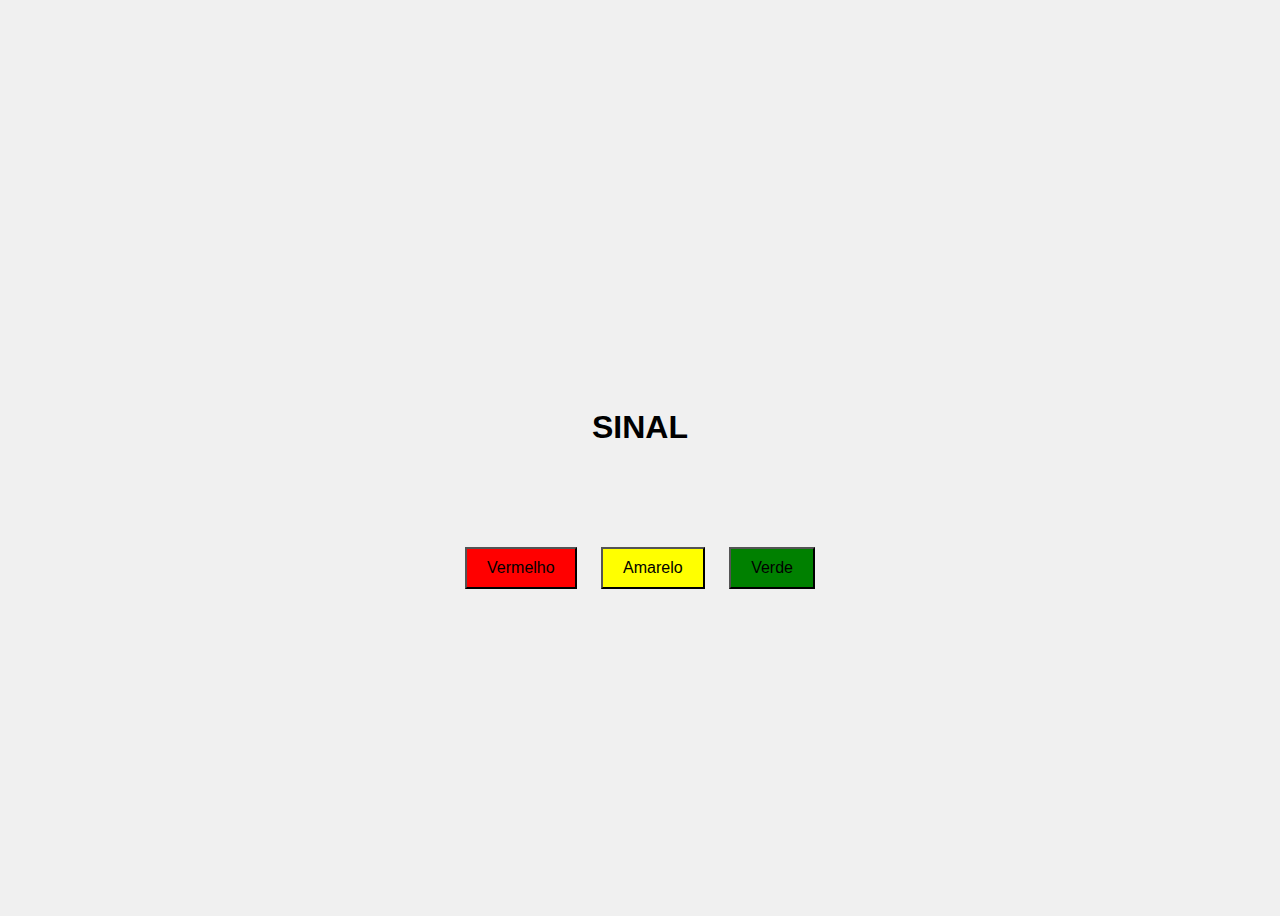
<file: 0-Semaforo/index.html>
<!DOCTYPE html>
<html lang="en">
<head>
    <meta charset="UTF-8">
    <meta name="viewport" content="width=device-width, initial-scale=1.0">
    <title>Semaforo Inteligente</title>
    <link rel="stylesheet" href="styles.css">
    
</head>
<body>
    <main>
        <div style="display: flex; justify-content: center;">
            <div class="semaforobackground">
                <h1 id="sinal"> SINAL </h1>
            </div>
        </div>
        <div id="botoes">
            <button onclick="semaforo('red', 'Pare!')" id="vermelho" class="botao">Vermelho</button>
            <button onclick="semaforo('yellow', 'Atencao')" id="amarelo" class="botao">Amarelo</button>
            <button onclick="semaforo('green', 'Siga!')" id="verde" class="botao">Verde</button>
        </div>
    </main>

    <script>        

        function semaforo(cor, text) {
            const sinal = document.querySelector('#sinal');
            const background = document.querySelector('.semaforobackground');
            background.style.backgroundColor = cor;
            sinal.innerHTML = text;
        }
        
    </script>   
</body>
</html>
</file>
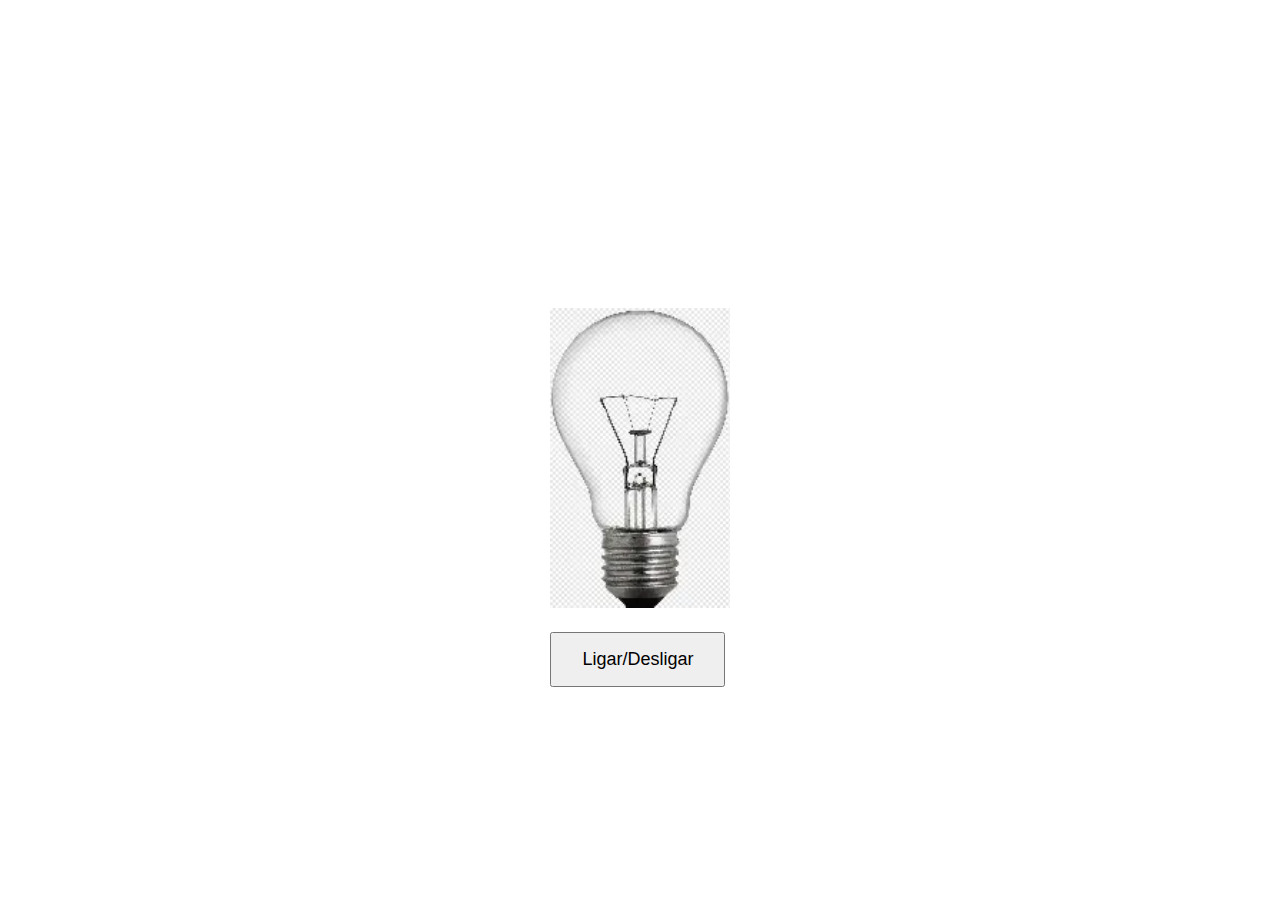
<file: 1-Lampada/index.html>
<!DOCTYPE html>
<html lang="en">
<head>
    <meta charset="UTF-8">
    <meta name="viewport" content="width=device-width, initial-scale=1.0">
    <title>Lampada Inteligente</title>
    <link rel="stylesheet" href="styles.css">
</head>
<body>
    <header>
        <h1>Lâmpada Mágica</h1>
    </header>
    <main>
        <div>
            <img id="lampada" src="./img/desligada.webp" alt="Lâmpada desligada">
        </div>
        <div>
            <button id="toggle-btn">Ligar/Desligar</button>
        </div>
    </main>

    <script>
        const lampada = document.querySelector('#lampada');
        const toggleBtn = document.querySelector('#toggle-btn');

        toggleBtn.addEventListener('click', () => {
            if (lampada.src.includes('desligada.webp')) {
                lampada.src = './img/ligada.png';
                lampada.alt = 'Lâmpada ligada';
            } else {
                lampada.src = './img/desligada.webp';
                lampada.alt = 'Lâmpada desligada';
            }
        });
    </script>

</body>
</html>
</file>
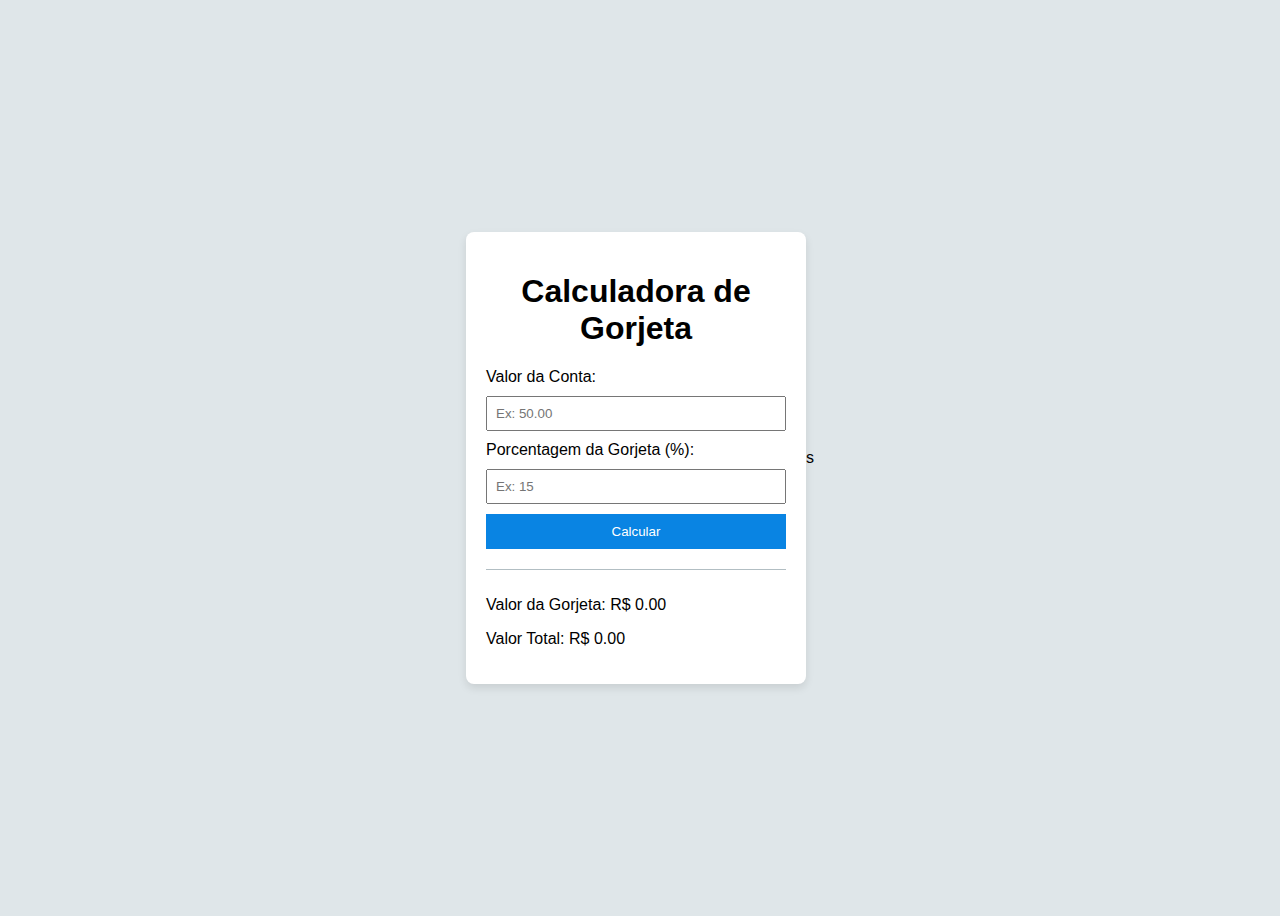
<file: 2-calculadoraTip/index.html>
<!DOCTYPE html>
<html lang="en">
<head>
    <meta charset="UTF-8">
    <meta name="viewport" content="width=device-width, initial-scale=1.0">
    <title>Calculadora de Gorjetas</title>
    <link href="styles.css" rel="stylesheet"></link>
</head>
<body>
    <div id="calculator">
        <h1>Calculadora de Gorjeta</h1>
            <label for="bill">Valor da Conta:</label>
                <input type="number" id="bill" placeholder="Ex: 50.00">
            <label for="tip">Porcentagem da Gorjeta (%):</label>
                <input type="number" id="tip" placeholder="Ex: 15">
            <button onclick="calcular()" id="calculate-btn">Calcular</button>
        <div id="result">
            <p>Valor da Gorjeta: R$ <span id="tip-amount">0.00</span></p>
            <p>Valor Total: R$ <span id="total-amount">0.00</span></p>
        </div>
    </div>
    <script>

    const conta = document.querySelector('#bill');
    const tip = document.querySelector('#tip');

    function calcular() {
      const valorConta = parseFloat(conta.value);
      const porcentagem = parseFloat(tip.value);

      const valorGorjeta = (valorConta * porcentagem) / 100;
      const totalComGorjeta = valorConta + valorGorjeta;

      document.querySelector('#tip-amount').innerText = valorGorjeta.toFixed(2);
      document.querySelector('#total-amount').innerText = totalComGorjeta.toFixed(2);

      console.log("Minha Conta:", valorConta, " | Gorjeta:", valorGorjeta, " | Total:", totalComGorjeta);
    }
  </script>
    </script>
</body>
</html>s
</file>
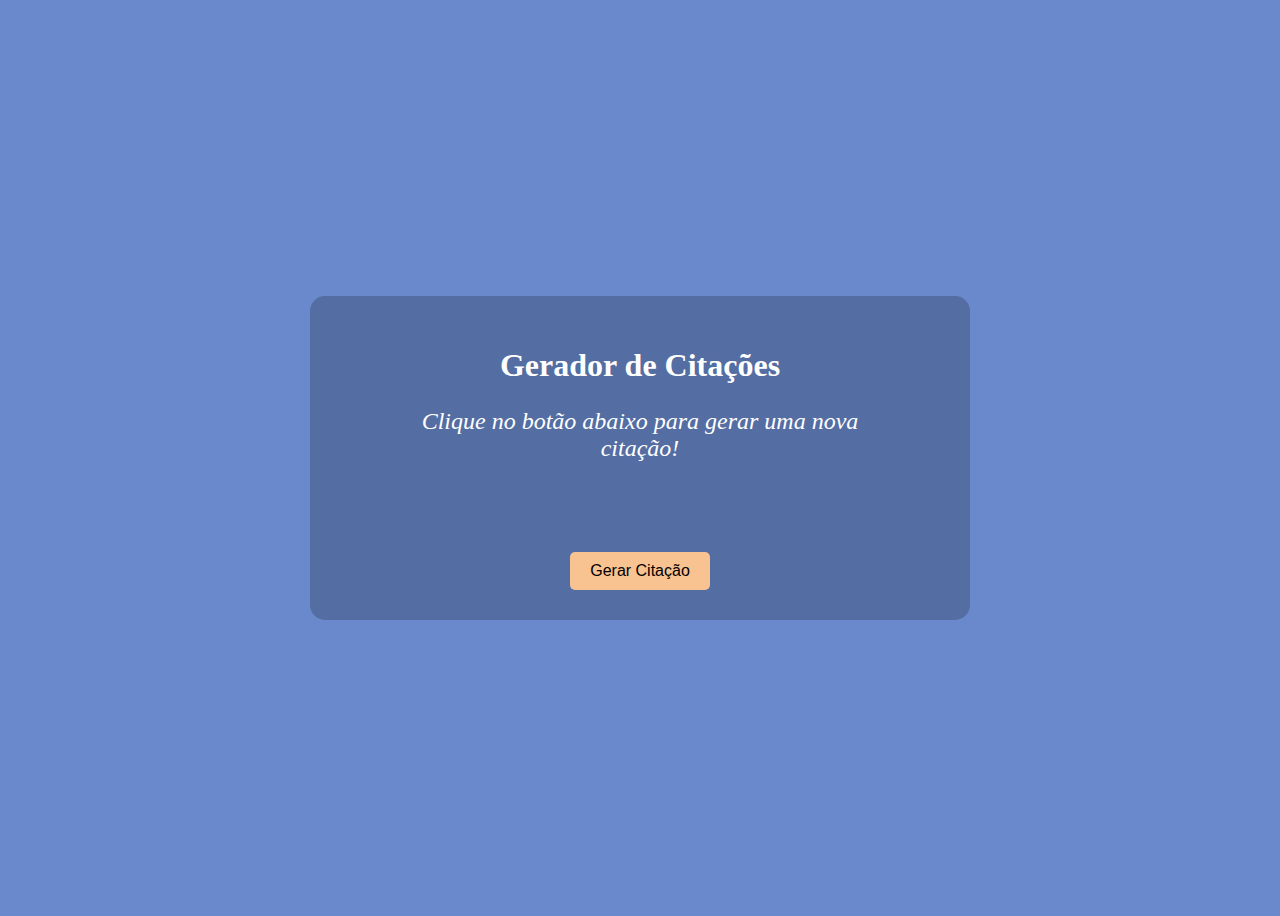
<file: 3-GeradorCitacoes/index.html>
<!DOCTYPE html>
<html lang="en">
<head>
    <meta charset="UTF-8">
    <meta name="viewport" content="width=device-width, initial-scale=1.0">
    <title>Gerador de Citações</title>
    <link rel="stylesheet" href="styles.css">
</head>
<body>
    <div class="container">
        <h1>Gerador de Citações</h1>
        <blockquote id="citacao-texto">
        <p>Clique no botão abaixo para gerar uma nova citação!</p>
        <span></span>
        </blockquote>
        <button id="btn">Gerar Citação</button>
    </div>

    <script>
        const citacoes = {
          "A vida é 10% o que acontece comigo e 90% como eu reajo a isso.": "Nilson",
          "O sucesso é ir de fracasso em fracasso sem perder o entusiasmo.": "Ana",
          "A única maneira de fazer um excelente trabalho é amar o que você faz.": "Carlos",
          "Não espere por oportunidades, crie-as." : "Mariana",
          "A melhor maneira de prever o futuro é criá-lo.": "Lucas",
        };
      
        const citacaoLoopTexto = document.querySelector('#citacao-texto');
        const novaCitacaoBtn = document.querySelector('#btn');
      
        novaCitacaoBtn.addEventListener('click', () => {
          const pegarObjects = Object.keys(citacoes);
          const pegarAleatorio = Math.floor(Math.random() * pegarObjects.length);
          const citacao = pegarObjects[pegarAleatorio];
          const autor = citacoes[citacao]; 
      
         
          citacaoLoopTexto.innerHTML = `<p>"${citacao}"</p><span>- ${autor}</span>`;
          console.log("citação gerada:", citacao, "| Autor:", autor);
        });
      </script>
      </body>    
</html>
</file>
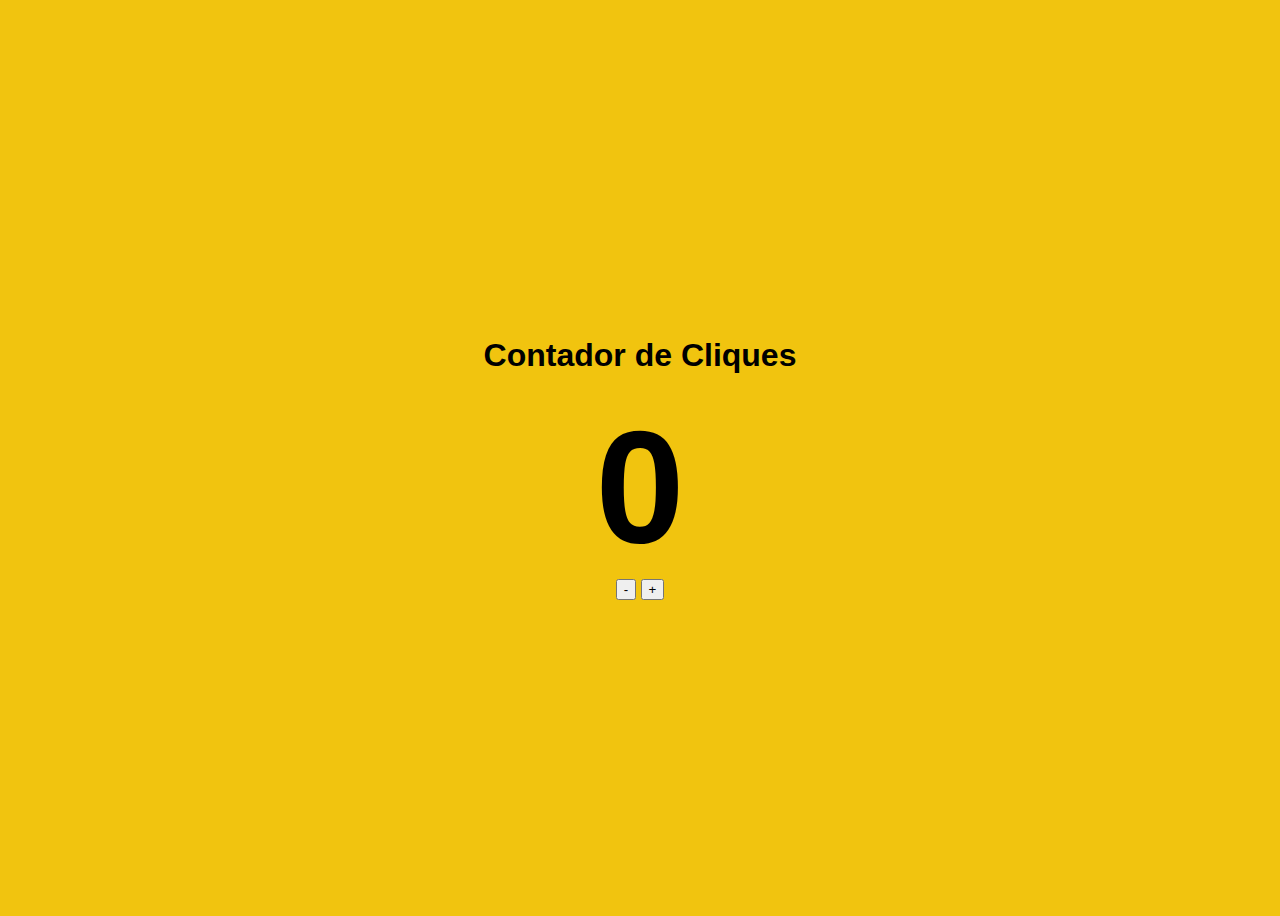
<file: 4-contadorCliques/index.html>
<!DOCTYPE html>
<html lang="pt-br">
<head>
    <meta charset="UTF-8">
    <meta name="viewport" content="width=device-width, initial-scale=1.0">
    <title>Desafio 05 - Contador</title>
    <link rel="stylesheet" href="styles.css">
</head>
<body>
    <div class="counter-container">
        <h1>Contador de Cliques</h1>
        <span id="value">0</span>
        <div class="button-container">
                <button onclick="displaymenos()"class="btnmenos">-</button>
                <button onclick="displaymais()"class="btnmais">+</button>
            </div>
        </div>
</body>

<script>
    let count = 0;
    const value = document.querySelector('#value');
    const btnMais = document.querySelector('.btnmais');
    const btnMenos = document.querySelector('.btnmenos');

    btnMenos.addEventListener('click');
    function displaymenos(){
            count--;
            value.textContent = count;
            console.log("diminuindo")
    }
    btnMais.addEventListener('click');
    function displaymais(){
            count++;
            value.textContent = count;
            console.log("aumentando")
    }
</script>
</html>
</file>
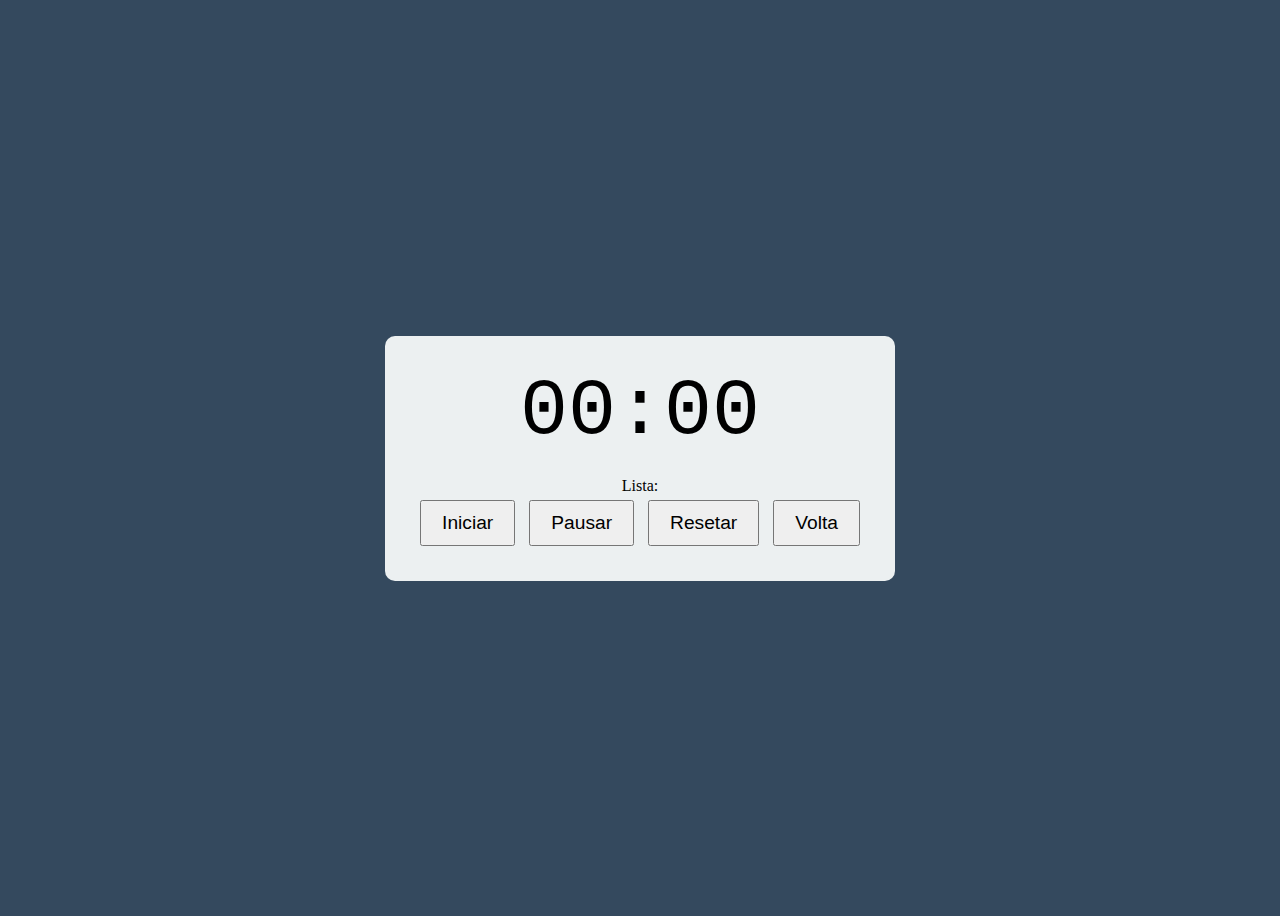
<file: 5-cronometro/index.html>
<!DOCTYPE html>
<html lang="pt-br">
<head>
    <meta charset="UTF-8">
    <meta name="viewport" content="width=device-width, initial-scale=1.0">
    <title>Desafio 07 - Cronômetro</title>
    <link rel="stylesheet" href="styles.css">
</head>
<body>
    <div class="stopwatch">
        <div class="timer-display">00:00</div>
        <div>Lista:<span id="div"></span></div>
            <div class="controls">
                <button id="start-btn">Iniciar</button>
                <button id="pause-btn">Pausar</button>
                <button id="reset-btn">Resetar</button>
                <button id="registar">Volta</button>
            </div>
        </div>
<script>
    let timerDisplay = document.querySelector('.timer-display');
    const startBtn = document.querySelector('#start-btn');
    const pauseBtn = document.querySelector('#pause-btn');
    const resetBtn = document.querySelector('#reset-btn');


    let seconds = 0;
    let minutes = 0;
    let interval;

    function updateDisplay() {
        let sec = seconds < 10 ? '0' + seconds : seconds;
        let min = minutes < 10 ? '0' + minutes : minutes;
        timerDisplay.textContent = `${min}:${sec}`;
    }

    function startTimer() {
        if (!interval) {
            interval = setInterval(() => {
                seconds++;
                if (seconds === 60) {
                    seconds = 0;
                    minutes++;
                }
                updateDisplay();
            }, 1000);
        }
    }

    function pauseTimer() {
        clearInterval(interval);
        interval = null;
        console.log("pausado.")
    }

    function resetTimer() {
        clearInterval(interval);
        interval = null;
        seconds = 0;
        minutes = 0;
        updateDisplay();
        console.log("resetado.")
    }

    startBtn.addEventListener('click', startTimer);
    pauseBtn.addEventListener('click', pauseTimer);
    resetBtn.addEventListener('click', resetTimer);

    updateDisplay();

    registar.addEventListener('click', () => {
        const currentTime = timerDisplay.textContent;
        const lapItem = document.createElement('h2');
        const registar = document.querySelector('#registar');
        lapItem.textContent = currentTime;
        document.body.appendChild(lapItem);

        console.log("registrado a pausa.")
    });


</script>
</body>
</html>
</file>
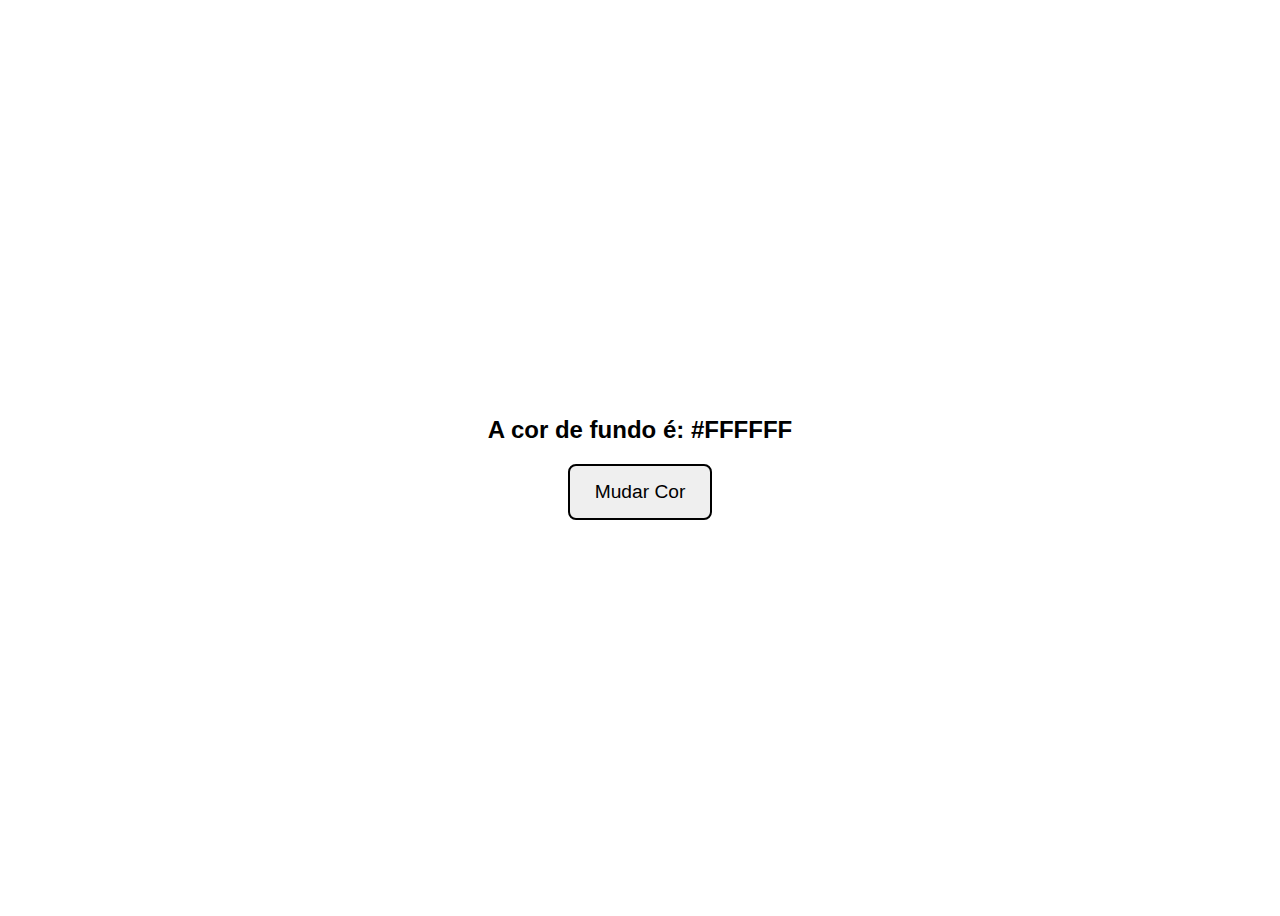
<file: 6-paletaCores/index.html>
<!DOCTYPE html>
<html lang="pt-br">
<head>
    <meta charset="UTF-8">
    <meta name="viewport" content="width=device-width, initial-scale=1.0">
    <title>Desafio 06 - Paleta de Cores</title>
    <link rel="stylesheet" href="styles.css">
</head>
<body>
    <div class="container">
        <h2>A cor de fundo é: <span id="color-name">#FFFFFF</span></h2>
        <button id="change-color-btn">Mudar Cor</button>
    </div>
<script src="script.js"></script>
</body>
</html>
</file>
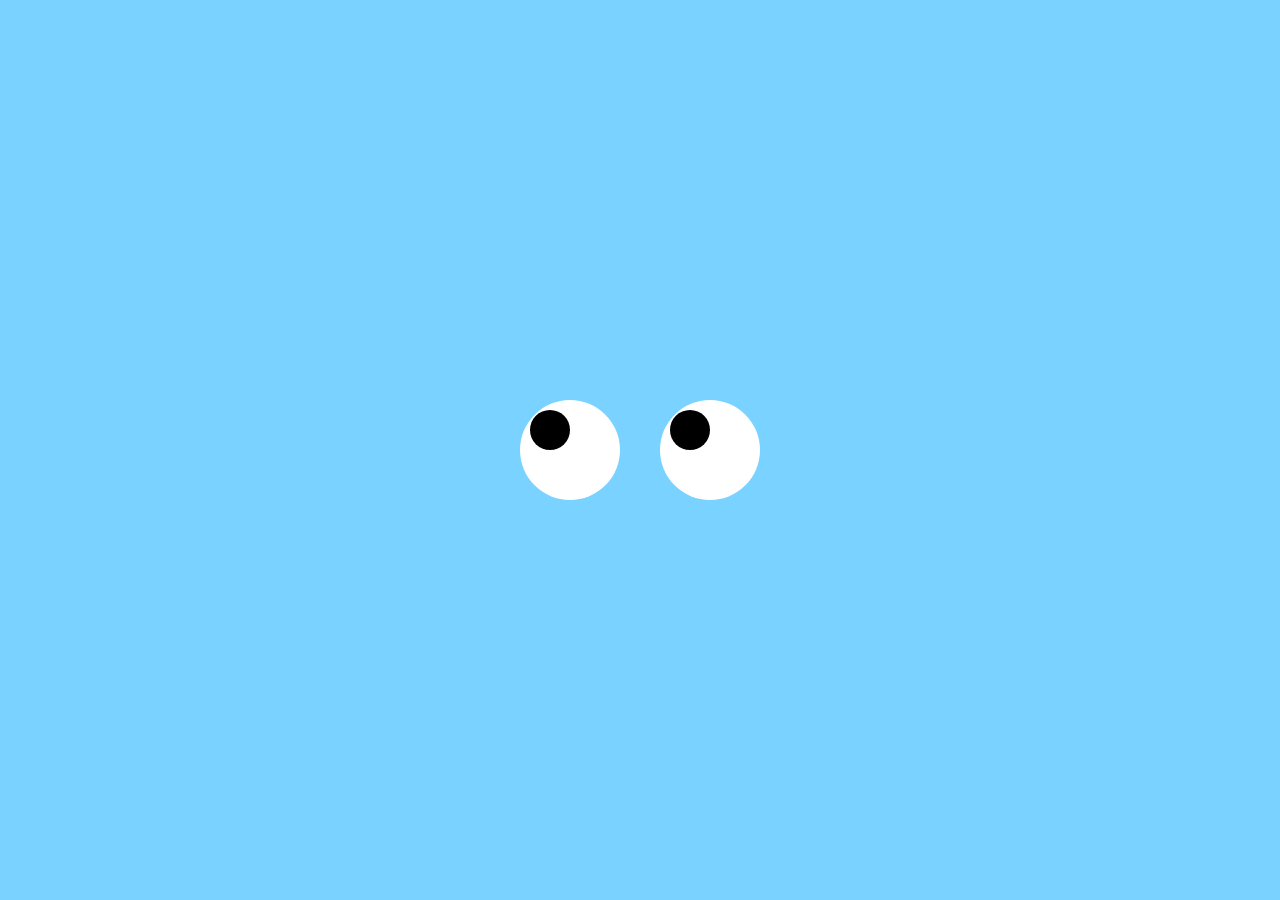
<file: 7-olhoSegue/index.html>
<!DOCTYPE html>
<html lang="pt-br">
<head>
    <meta charset="UTF-8">
    <meta name="viewport" content="width=device-width, initial-scale=1.0">
    <title>Desafio 09 - O Olho que Segue</title>
    <link rel="stylesheet" href="styles.css">
</head>
<body>
    <div class="eyes">
        <div class="eye">
            <div class="pupil"></div>
    </div>
        <div class="eye">
            <div class="pupil"></div>
        </div>
    </div>
<script>
    const olhos = document.querySelectorAll('.eye');

    document.addEventListener('mousemove', (event) => {
        const mouseX = event.clientX;
        const mouseY = event.clientY;

        olhos.forEach(eye => {
            const rect = eye.getBoundingClientRect();
            const eyeCenterX = rect.left + rect.width / 3;
            const eyeCenterY = rect.top + rect.height / 3;

            const angle = Math.atan2(mouseY - eyeCenterY, mouseX - eyeCenterX);
            const pupil = eye.querySelector('.pupil');
            const radius = (rect.width / 2) - (pupil.offsetWidth / 2);

            const pupilX = radius * Math.cos(angle);
            const pupilY = radius * Math.sin(angle);

            pupil.style.transform = `translate(${pupilX}px, ${pupilY}px)`;
        });
    });


</script>
</body>
</html>
</file>
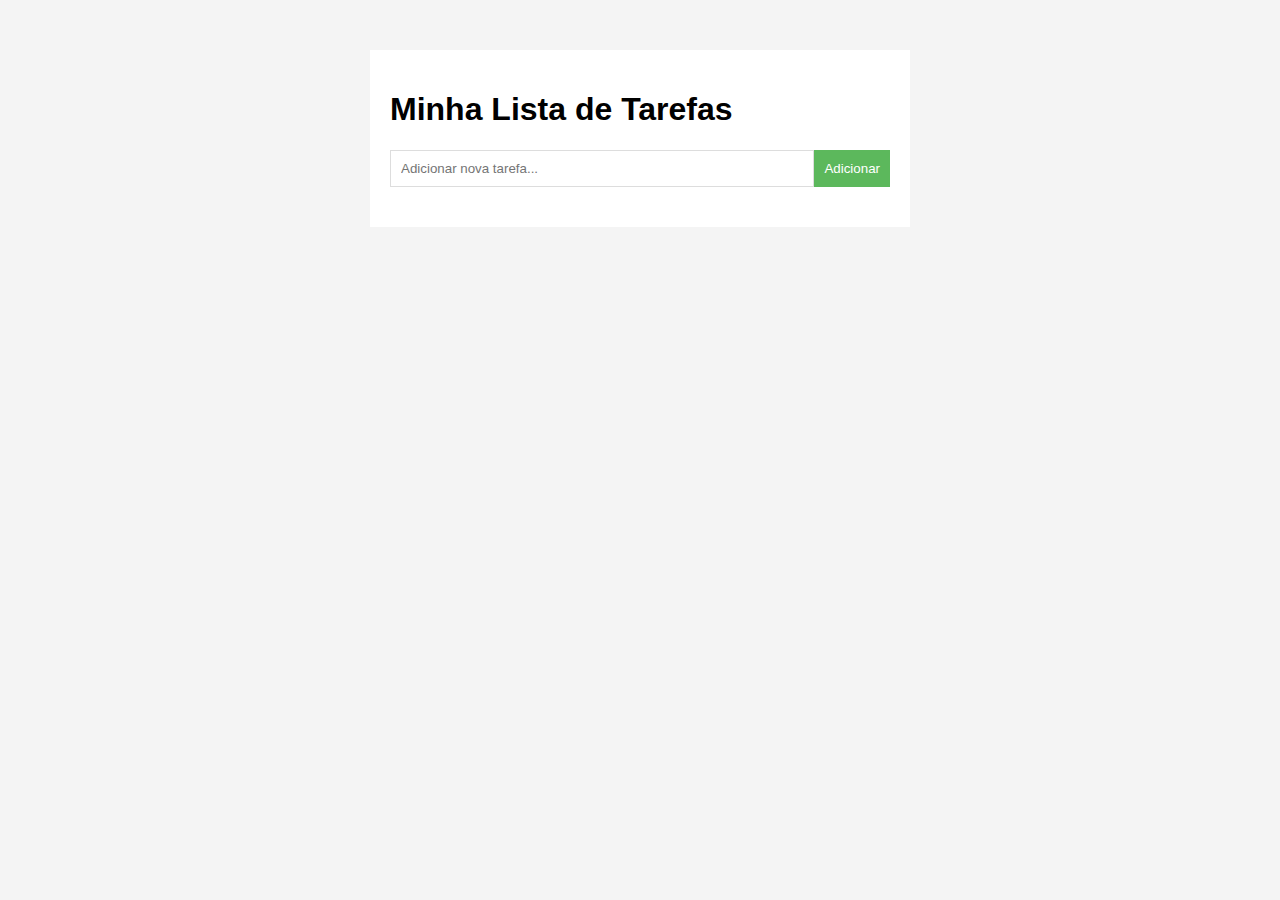
<file: 8-listaTarefas/index.html>
<!DOCTYPE html>
<html lang="pt-br">
<head>
    <meta charset="UTF-8">
    <meta name="viewport" content="width=device-width, initial-scale=1.0">
    <title>Desafio 08 - Lista de Tarefas</title>
    <link rel="stylesheet" href="styles.css">
</head>
<body>
    <div class="container">
        <h1>Minha Lista de Tarefas</h1>
        <div class="input-section">
            <input type="text" id="new-task-input" placeholder="Adicionar nova tarefa...">
            <button id="add-task-btn">Adicionar</button>
        </div>
        <ul id="task-list"></ul>
    </div>
<script src="script.js"></script>
</body>
</html>
</file>
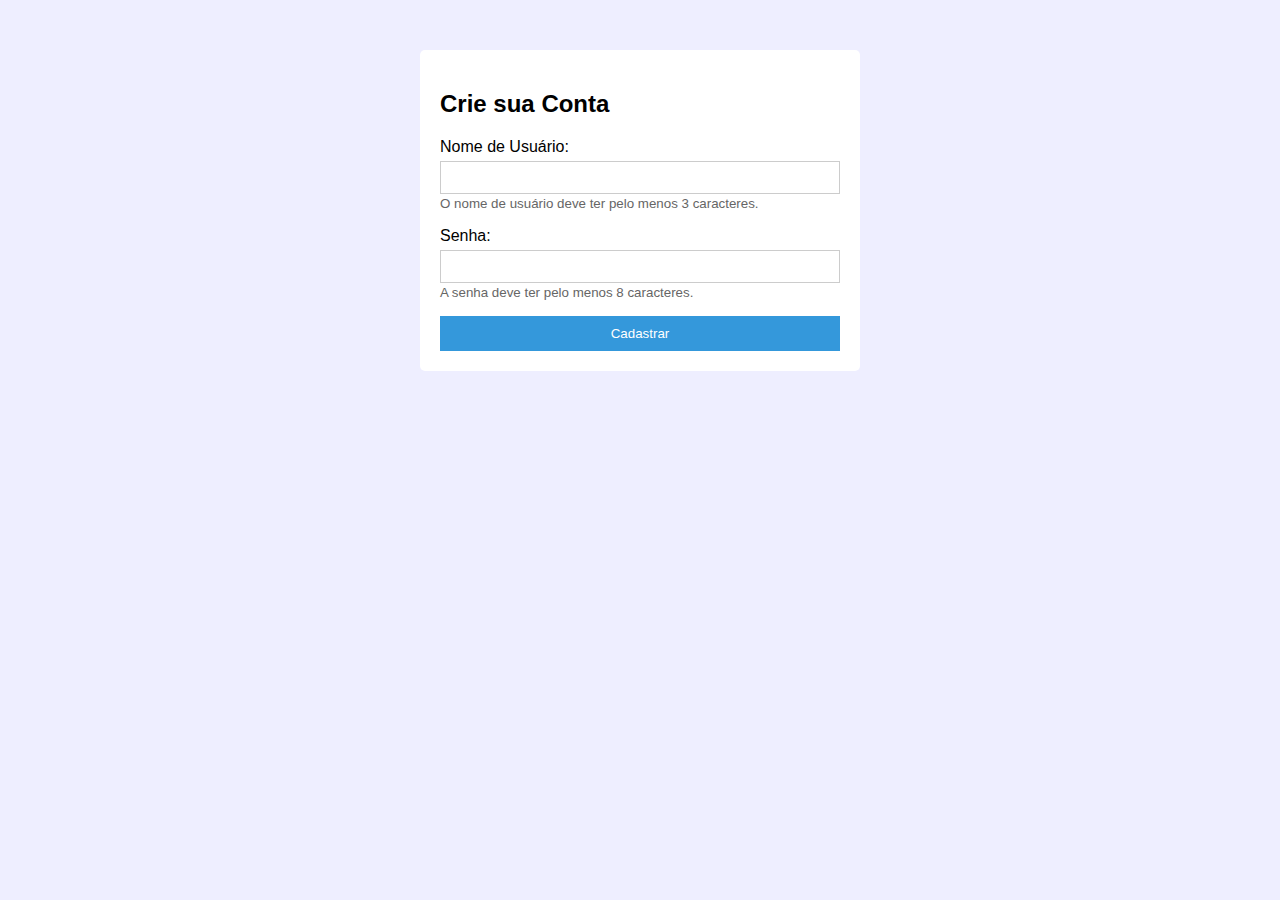
<file: 9-validador/index.html>
<!DOCTYPE html>
<html lang="pt-br">
<head>
    <meta charset="UTF-8">
    <meta name="viewport" content="width=device-width, initial-scale=1.0">
    <title>Desafio 10 - Validador de Formulário</title>
    <link rel="stylesheet" href="styles.css">
</head>
<body>
    <div class="form-container">
        <h2>Crie sua Conta</h2>
        <form id="signup-form">
        <div class="form-group">
        <label for="username">Nome de Usuário:</label>
        <input type="text" id="username" name="username">
        <small>O nome de usuário deve ter pelo menos 3 caracteres.</small>
    </div>
        <div class="form-group">
        <label for="password">Senha:</label>
        <input type="password" id="password" name="password">
        <small>A senha deve ter pelo menos 8 caracteres.</small>
        </div>
        <button type="submit">Cadastrar</button>
        </form>
    </div>
<script>
    function validateForm() {
        const username = document.getElementById('username').value;
        const password = document.getElementById('password').value;
        let valid = true;

        if (username.length < 3) {
            console.log('O nome de usuário deve ter pelo menos 3 caracteres.');
            alert('O nome de usuário deve ter pelo menos 3 caracteres.');
            valid = false;
        }

        if (password.length < 8) {
            alert('A senha deve ter pelo menos 8 caracteres.');
            valid = false;
        }

        return valid;
    }
</script>

</body>
</html>
</file>
<file: 0-Semaforo/styles.css>
body {
    font-family: sans-serif;
    display: flex;
    flex-direction: column;
    align-items: center;
    justify-content: center;
    height: 100vh;
    background-color: #f0f0f0;
    }

#semaforo-img {
    height: 200px;
    }
.botao {
    padding: 10px 20px;
    margin: 10px;
    font-size: 16px;
    cursor: pointer;
    }
.semaforobackground {
    width: 200px;
    height: 200px;
    border-radius: 50%;
    margin: 10px;
    background-color: f0f0f0;
    display: flex;
    justify-content: center;
    align-items: center;
    }

#verde {   
    background-color: green;
    }
#amarelo {          
    background-color: yellow;
    }
#vermelho {         
    background-color: red;
    }
</file>
<file: 1-Lampada/styles.css>
body {
    display: flex;
    flex-direction: column;
    align-items: center;
    justify-content: center;
    height: 100vh;
    background-color: white;
    color: white;
    font-family: sans-serif;
    }
#lampada {
    height: 300px;
    margin-bottom: 20px;
    }
#toggle-btn {
    padding: 15px 30px;
    font-size: 18px;
    cursor: pointer;
    }
</file>
<file: 2-calculadoraTip/styles.css>
body {
    display: flex;
    justify-content: center;
    align-items: center;
    height: 100vh;
    font-family: 'Arial', sans-serif;
    background-color: #dfe6e9;
}
#calculator {
    background-color: white;
    padding: 20px;
    border-radius: 8px;
    box-shadow: 0 4px 8px rgba(0,0,0,0.1);
    width: 300px;
}
h1 { 
    text-align: center;
}
label, input, button {
    display: block;
    width: 100%;
    margin-bottom: 10px;
    box-sizing: border-box;
}
input { 
    padding: 8px;
}
button { 
    padding: 10px;
    background-color: #0984e3; 
    color: white; 
    border: none; 
    cursor: pointer; 
}
#result { margin-top: 20px;
    border-top: 1px solid #b2bec3; 
    padding-top: 10px; 
}
</file>
<file: 3-GeradorCitacoes/styles.css>
body {
    display: flex;
    justify-content: center;
    align-items: center;
    height: 100vh;
    background-color: #6a89cc;
    color: white;
    font-family: 'Georgia', serif;
    }
.container {
    text-align: center;
    padding: 30px;
    background-color: rgba(0, 0, 0, 0.2);
    border-radius: 15px;
    width: 80%;
    max-width: 600px;
    }
blockquote p {
    font-size: 1.5em;
    font-style: italic;
    min-height: 100px;
    }
button {
    padding: 10px 20px;
    font-size: 1em;
    cursor: pointer;
    border: none;
    border-radius: 5px;
    background-color: #f8c291;
    margin-top: 20px;
    }
</file>
<file: 4-contadorCliques/styles.css>
body {
    display: flex;
    justify-content: center;
    align-items: center;
    height: 100vh;
    background-color: #f1c40f;
    font-family: 'Montserrat', sans-serif;
    }
.counter-container {
    text-align: center;
    }
#value {
    font-size: 10rem;
    font-weight: bold;
    }
.btn {
    font-size: 2rem;
    padding: 10px 20px;
    margin: 0 10px;
    cursor: pointer;
    border: 2px solid black;
    background-color: transparent;
    }
</file>
<file: 5-cronometro/styles.css>
body {
    display: flex;
    justify-content: center;
    align-items: center;
    height: 100vh;
    background-color: #34495e;
    }
.stopwatch {
    background-color: #ecf0f1;
    padding: 30px;
    border-radius: 10px;
    text-align: center;
    }
.timer-display {
    font-size: 5rem;
    font-family: 'Courier New', Courier, monospace;
    margin-bottom: 20px;
    }
.controls button {
    padding: 10px 20px;
    margin: 5px;
    font-size: 1.2em;
    cursor: pointer;
    }
</file>
<file: 6-paletaCores/styles.css>
body {
    transition: background-color 0.5s ease;
    }
.container {
    display: flex;
    flex-direction: column;
    justify-content: center;
    align-items: center;
    height: 100vh;
    font-family: 'Arial', sans-serif;
    }
button {
    padding: 15px 25px;
    font-size: 1.2em;
    cursor: pointer;
    border-radius: 8px;
    border: 2px solid black;
    }
</file>
<file: 7-olhoSegue/styles.css>
body {
    margin: 0;
    padding: 0;
    display: flex;
    justify-content: center;
    align-items: center;
    height: 100vh;
    background-color: #79d2ff;
    }
.eyes {
    display: flex;
    }
.eye {
    width: 100px;
    height: 100px;
    background: white;
    border-radius: 50%;
    margin: 20px;
    position: relative;
    overflow: hidden;
    }
.pupil {
    width: 40px;
    height: 40px;
    background: black;
    border-radius: 50%;
    position: absolute;
    top: 29.5%;
    left: 29.5%;
    transform: translate(-50%, -50%);
    }
</file>
<file: 8-listaTarefas/styles.css>
body { font-family: 'Arial', sans-serif; 
        background-color: #f4f4f4; 
    }
.container { 
    max-width: 500px; 
    margin: 50px auto; 
    background: white; 
    padding: 20px; 
}
.input-section { 
    display: flex; 
    margin-bottom: 20px; 
}
#new-task-input { 
    flex-grow: 1; 
    padding: 10px; 
    border: 1px solid #ddd; 
}
#add-task-btn { 
    padding: 10px; 
    background: #5cb85c; 
    color: white; 
    border: none; 
    cursor: pointer; 
}
#task-list li { 
    list-style: none; 
    padding: 10px; 
    border-bottom: 1px solid #ddd; 
    cursor: pointer; 
}
#task-list li:hover { 
    background-color: #f0f0f0; }
</file>
<file: 9-validador/styles.css>
body { font-family: 'Segoe UI', sans-serif; 
    background-color: #eef; }
.form-container { 
    max-width: 400px; 
    margin: 50px auto; 
    padding: 20px; 
    background:white; 
    border-radius: 5px; }

.form-group { 
    margin-bottom: 15px; }
label { 
    display: block; 
    margin-bottom: 5px; }
input { 
    width: 100%;
    padding: 8px; 
    box-sizing: border-box; 
    border: 1px solid #ccc;
    transition: border-color 0.3s; }
small { 
    color: #666; }
.form-group.success input { 
    border-color: #2ecc71; }
.form-group.error input { 
    border-color: #e74c3c; }
button { 
    width: 100%; 
    padding: 10px; 
    background: #3498db; 
    color: white; 
    border: none;
    cursor: pointer; }
</file>
